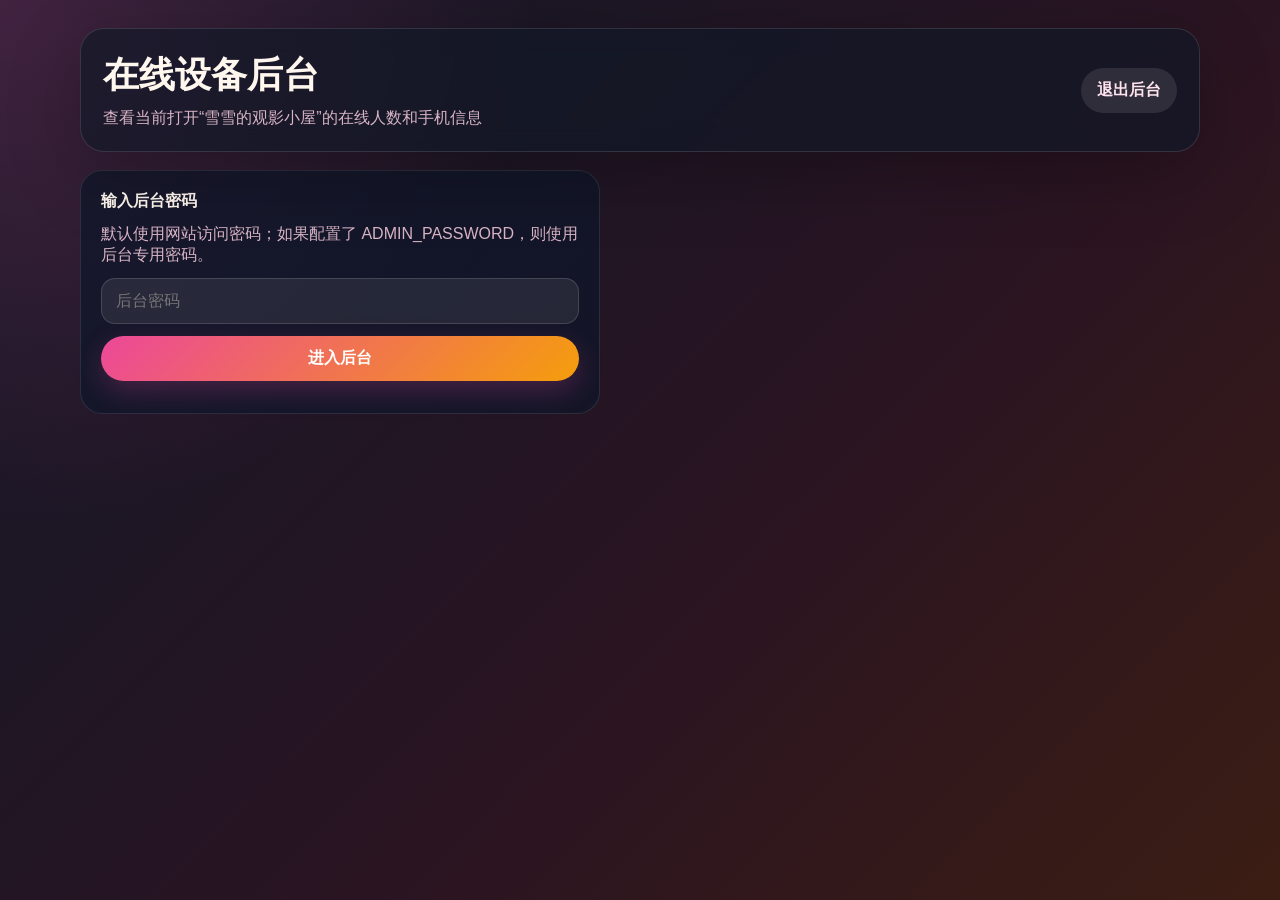
<file: admin-online.html>
<!DOCTYPE html>
<html lang="zh-CN">
<head>
  <meta charset="UTF-8">
  <meta name="viewport" content="width=device-width, initial-scale=1.0">
  <title>雪雪的观影小屋 - 在线设备后台</title>
  <meta name="robots" content="noindex,nofollow">
  <style>
    :root { color-scheme: dark; }
    * { box-sizing: border-box; }
    body {
      margin: 0;
      min-height: 100vh;
      font-family: -apple-system, BlinkMacSystemFont, "Segoe UI", sans-serif;
      color: #fff7ed;
      background: radial-gradient(circle at top left, rgba(236,72,153,.22), transparent 34%), linear-gradient(135deg, #111827, #2a1422 58%, #3b1d13);
    }
    .wrap { width: min(1120px, calc(100vw - 28px)); margin: 0 auto; padding: 28px 0 44px; }
    .hero {
      display: flex; gap: 18px; align-items: center; justify-content: space-between; flex-wrap: wrap;
      padding: 22px; border: 1px solid rgba(255,255,255,.12); border-radius: 24px;
      background: rgba(17,24,39,.68); box-shadow: 0 22px 70px rgba(0,0,0,.25); backdrop-filter: blur(12px);
    }
    h1 { margin: 0 0 8px; font-size: clamp(24px, 4vw, 36px); }
    .muted { color: #d8b4c5; }
    .login, .panel { margin-top: 18px; padding: 20px; border-radius: 22px; border: 1px solid rgba(255,255,255,.1); background: rgba(15,23,42,.72); }
    .login { display: grid; gap: 12px; max-width: 520px; }
    input, button { font: inherit; }
    input {
      width: 100%; padding: 13px 14px; border-radius: 14px; border: 1px solid rgba(255,255,255,.14);
      background: rgba(255,255,255,.08); color: white; outline: none;
    }
    input:focus { border-color: #f472b6; box-shadow: 0 0 0 3px rgba(244,114,182,.18); }
    button {
      border: 0; border-radius: 999px; padding: 12px 16px; color: #fff; cursor: pointer; font-weight: 800;
      background: linear-gradient(135deg, #ec4899, #f59e0b); box-shadow: 0 10px 28px rgba(236,72,153,.24);
    }
    button.secondary { background: rgba(255,255,255,.1); box-shadow: none; color: #ffe4ef; }
    .stats { display: grid; grid-template-columns: repeat(3, minmax(0, 1fr)); gap: 12px; margin: 18px 0; }
    .stat { padding: 16px; border-radius: 18px; background: rgba(255,255,255,.08); border: 1px solid rgba(255,255,255,.1); }
    .stat b { display: block; font-size: 30px; margin-top: 4px; }
    .toolbar { display: flex; gap: 10px; justify-content: space-between; align-items: center; flex-wrap: wrap; margin-bottom: 12px; }
    .device-list { display: grid; gap: 12px; }
    .card { padding: 16px; border-radius: 18px; background: rgba(255,255,255,.075); border: 1px solid rgba(255,255,255,.1); }
    .card-head { display: flex; justify-content: space-between; gap: 12px; align-items: flex-start; }
    .name { font-size: 18px; font-weight: 900; }
    .badge { flex: none; padding: 5px 10px; border-radius: 999px; font-size: 12px; font-weight: 900; }
    .online { background: rgba(34,197,94,.18); color: #86efac; border: 1px solid rgba(34,197,94,.28); }
    .offline { background: rgba(148,163,184,.15); color: #cbd5e1; border: 1px solid rgba(148,163,184,.18); }
    .grid { display: grid; grid-template-columns: repeat(2, minmax(0, 1fr)); gap: 8px 14px; margin-top: 12px; color: #fbcfe8; font-size: 14px; }
    .grid span { color: #fff7ed; word-break: break-all; }
    .ua { margin-top: 10px; color: #cbd5e1; font-size: 12px; word-break: break-all; }
    .hidden { display: none !important; }
    .error { color: #fecaca; }
    @media (max-width: 720px) { .stats, .grid { grid-template-columns: 1fr; } .card-head { flex-direction: column; } }
  </style>
</head>
<body>
  <main class="wrap">
    <section class="hero">
      <div>
        <h1>在线设备后台</h1>
        <div class="muted">查看当前打开“雪雪的观影小屋”的在线人数和手机信息</div>
      </div>
      <button class="secondary" id="logoutBtn">退出后台</button>
    </section>

    <section class="login" id="loginBox">
      <strong>输入后台密码</strong>
      <div class="muted">默认使用网站访问密码；如果配置了 ADMIN_PASSWORD，则使用后台专用密码。</div>
      <input id="passwordInput" type="password" placeholder="后台密码" autocomplete="current-password">
      <button id="loginBtn">进入后台</button>
      <div class="error" id="loginError"></div>
    </section>

    <section class="panel hidden" id="panel">
      <div class="stats">
        <div class="stat"><span class="muted">在线人数</span><b id="onlineCount">0</b></div>
        <div class="stat"><span class="muted">记录设备</span><b id="totalCount">0</b></div>
        <div class="stat"><span class="muted">刷新时间</span><b id="refreshTime">--:--</b></div>
      </div>
      <div class="toolbar">
        <div class="muted" id="statusText">每 10 秒自动刷新，2 分钟内活跃算在线。</div>
        <button id="refreshBtn">立即刷新</button>
      </div>
      <div class="device-list" id="deviceList"></div>
    </section>
  </main>

  <script>
    const API_URL = '/api/online';
    const TOKEN_KEY = 'xueAdminOnlinePassword';
    const loginBox = document.getElementById('loginBox');
    const panel = document.getElementById('panel');
    const loginError = document.getElementById('loginError');
    const passwordInput = document.getElementById('passwordInput');
    const onlineCount = document.getElementById('onlineCount');
    const totalCount = document.getElementById('totalCount');
    const refreshTime = document.getElementById('refreshTime');
    const statusText = document.getElementById('statusText');
    const deviceList = document.getElementById('deviceList');
    let timer = null;

    function escapeHtml(value) {
      return String(value || '').replace(/[&<>"']/g, char => ({ '&': '&amp;', '<': '&lt;', '>': '&gt;', '"': '&quot;', "'": '&#39;' }[char]));
    }

    function formatTime(timestamp) {
      if (!timestamp) return '-';
      return new Date(timestamp).toLocaleString('zh-CN', { hour12: false });
    }

    function renderDevices(devices) {
      if (!devices.length) {
        deviceList.innerHTML = '<div class="card muted">还没有设备上报。打开手机 App 后等 5 秒再刷新。</div>';
        return;
      }
      deviceList.innerHTML = devices.map(device => `
        <article class="card">
          <div class="card-head">
            <div>
              <div class="name">${escapeHtml(device.name || device.device || '未知设备')}</div>
              <div class="muted">ID：${escapeHtml(String(device.id || '').slice(0, 12))}</div>
            </div>
            <span class="badge ${device.online ? 'online' : 'offline'}">${device.online ? '在线' : '离线'} · ${device.lastSeenAgoSeconds || 0}s 前</span>
          </div>
          <div class="grid">
            <div>设备：<span>${escapeHtml(device.device)}</span></div>
            <div>系统：<span>${escapeHtml(device.os)}</span></div>
            <div>浏览器：<span>${escapeHtml(device.browser)}</span></div>
            <div>屏幕：<span>${escapeHtml(device.screen)}</span></div>
            <div>位置：<span>${escapeHtml([device.country, device.city].filter(Boolean).join(' / ') || '-')}</span></div>
            <div>IP：<span>${escapeHtml(device.ip || '-')}</span></div>
            <div>当前页：<span>${escapeHtml(device.path || '/')}</span></div>
            <div>首次打开：<span>${escapeHtml(formatTime(device.firstSeen))}</span></div>
            <div>最近活跃：<span>${escapeHtml(formatTime(device.lastSeen))}</span></div>
            <div>语言：<span>${escapeHtml(device.language || '-')}</span></div>
          </div>
          <div class="ua">UA：${escapeHtml(device.userAgent)}</div>
        </article>
      `).join('');
    }

    async function loadDevices() {
      const password = localStorage.getItem(TOKEN_KEY) || '';
      const response = await fetch(API_URL, { headers: { 'x-admin-password': password }, cache: 'no-store' });
      const data = await response.json().catch(() => ({}));
      if (!response.ok || !data.ok) throw new Error(data.error || '读取失败');
      onlineCount.textContent = data.onlineCount;
      totalCount.textContent = data.totalCount;
      refreshTime.textContent = new Date(data.serverTime).toLocaleTimeString('zh-CN', { hour12: false });
      statusText.textContent = `每 10 秒自动刷新，${data.onlineWindowSeconds} 秒内活跃算在线。`;
      renderDevices(data.devices || []);
    }

    async function login() {
      loginError.textContent = '';
      const password = passwordInput.value.trim();
      if (!password) {
        loginError.textContent = '请输入密码';
        return;
      }
      localStorage.setItem(TOKEN_KEY, password);
      try {
        await loadDevices();
        loginBox.classList.add('hidden');
        panel.classList.remove('hidden');
        timer = setInterval(() => loadDevices().catch(error => statusText.textContent = error.message), 10000);
      } catch (error) {
        localStorage.removeItem(TOKEN_KEY);
        loginError.textContent = error.message;
      }
    }

    function logout() {
      localStorage.removeItem(TOKEN_KEY);
      clearInterval(timer);
      panel.classList.add('hidden');
      loginBox.classList.remove('hidden');
    }

    document.getElementById('loginBtn').addEventListener('click', login);
    document.getElementById('refreshBtn').addEventListener('click', () => loadDevices().catch(error => statusText.textContent = error.message));
    document.getElementById('logoutBtn').addEventListener('click', logout);
    passwordInput.addEventListener('keydown', event => { if (event.key === 'Enter') login(); });

    if (localStorage.getItem(TOKEN_KEY)) {
      loginBox.classList.add('hidden');
      panel.classList.remove('hidden');
      loadDevices()
        .then(() => { timer = setInterval(() => loadDevices().catch(error => statusText.textContent = error.message), 10000); })
        .catch(() => logout());
    }
  </script>
</body>
</html>
</file>
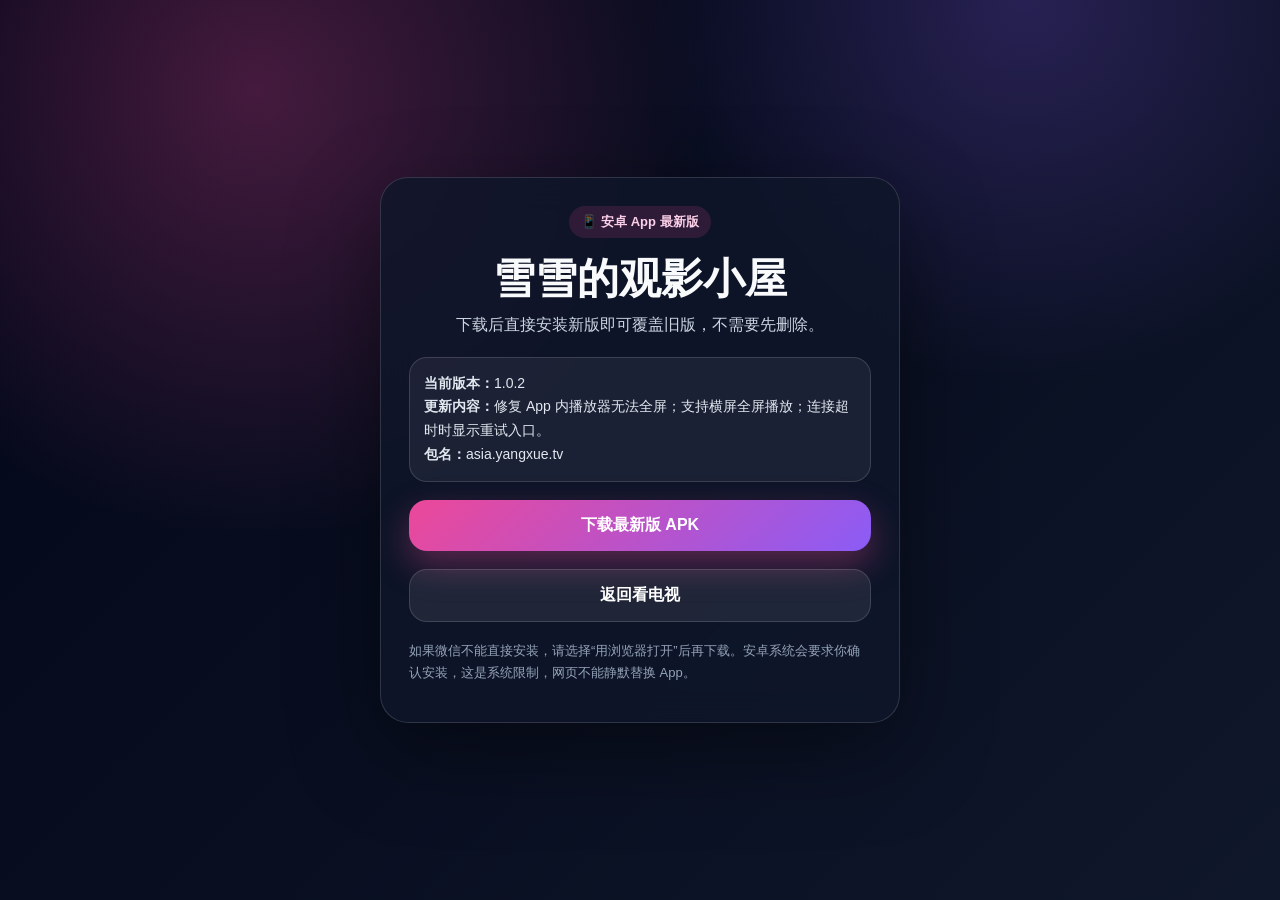
<file: update.html>
<!DOCTYPE html>
<html lang="zh-CN">
<head>
  <meta charset="UTF-8">
  <meta name="viewport" content="width=device-width, initial-scale=1.0, viewport-fit=cover">
  <title>雪雪的观影小屋 - App 升级</title>
  <meta name="description" content="下载雪雪的观影小屋安卓最新版安装包">
  <style>
    :root {
      color-scheme: dark;
      --bg: #0f172a;
      --card: rgba(15, 23, 42, 0.82);
      --text: #f8fafc;
      --muted: #cbd5e1;
      --pink: #ec4899;
      --violet: #8b5cf6;
      --border: rgba(255, 255, 255, 0.14);
    }
    * { box-sizing: border-box; }
    body {
      margin: 0;
      min-height: 100vh;
      font-family: -apple-system, BlinkMacSystemFont, "Segoe UI", sans-serif;
      color: var(--text);
      background:
        radial-gradient(circle at 20% 10%, rgba(236, 72, 153, 0.28), transparent 28rem),
        radial-gradient(circle at 80% 0%, rgba(139, 92, 246, 0.24), transparent 24rem),
        linear-gradient(135deg, #020617, var(--bg));
      display: flex;
      align-items: center;
      justify-content: center;
      padding: 24px;
    }
    .card {
      width: min(520px, 100%);
      padding: 28px;
      border: 1px solid var(--border);
      border-radius: 28px;
      background: var(--card);
      box-shadow: 0 28px 90px rgba(0, 0, 0, 0.42);
      backdrop-filter: blur(18px);
      text-align: center;
    }
    .badge {
      display: inline-flex;
      align-items: center;
      gap: 8px;
      padding: 7px 12px;
      border-radius: 999px;
      background: rgba(236, 72, 153, 0.14);
      color: #fbcfe8;
      font-size: 13px;
      font-weight: 700;
    }
    h1 {
      margin: 18px 0 10px;
      font-size: clamp(28px, 7vw, 42px);
      line-height: 1.08;
    }
    p {
      margin: 10px 0;
      color: var(--muted);
      line-height: 1.7;
    }
    .version {
      margin: 18px 0;
      padding: 14px;
      border: 1px solid var(--border);
      border-radius: 18px;
      background: rgba(255, 255, 255, 0.06);
      text-align: left;
      color: #e2e8f0;
      font-size: 14px;
      line-height: 1.7;
    }
    .btn {
      display: block;
      width: 100%;
      margin-top: 18px;
      padding: 15px 18px;
      border-radius: 18px;
      color: #fff;
      text-decoration: none;
      font-weight: 800;
      background: linear-gradient(135deg, var(--pink), var(--violet));
      box-shadow: 0 14px 34px rgba(236, 72, 153, 0.34);
    }
    .secondary {
      background: rgba(255, 255, 255, 0.08);
      box-shadow: none;
      border: 1px solid var(--border);
    }
    .tips {
      margin-top: 18px;
      color: #94a3b8;
      font-size: 13px;
      text-align: left;
    }
  </style>
</head>
<body>
  <main class="card">
    <div class="badge">📱 安卓 App 最新版</div>
    <h1>雪雪的观影小屋</h1>
    <p>下载后直接安装新版即可覆盖旧版，不需要先删除。</p>

    <div class="version">
      <strong>当前版本：</strong>1.0.2<br>
      <strong>更新内容：</strong>修复 App 内播放器无法全屏；支持横屏全屏播放；连接超时时显示重试入口。<br>
      <strong>包名：</strong>asia.yangxue.tv
    </div>

    <a class="btn" href="/downloads/xue-tv-latest.apk" download>下载最新版 APK</a>
    <a class="btn secondary" href="/">返回看电视</a>

    <p class="tips">如果微信不能直接安装，请选择“用浏览器打开”后再下载。安卓系统会要求你确认安装，这是系统限制，网页不能静默替换 App。</p>
  </main>
</body>
</html>
</file>
